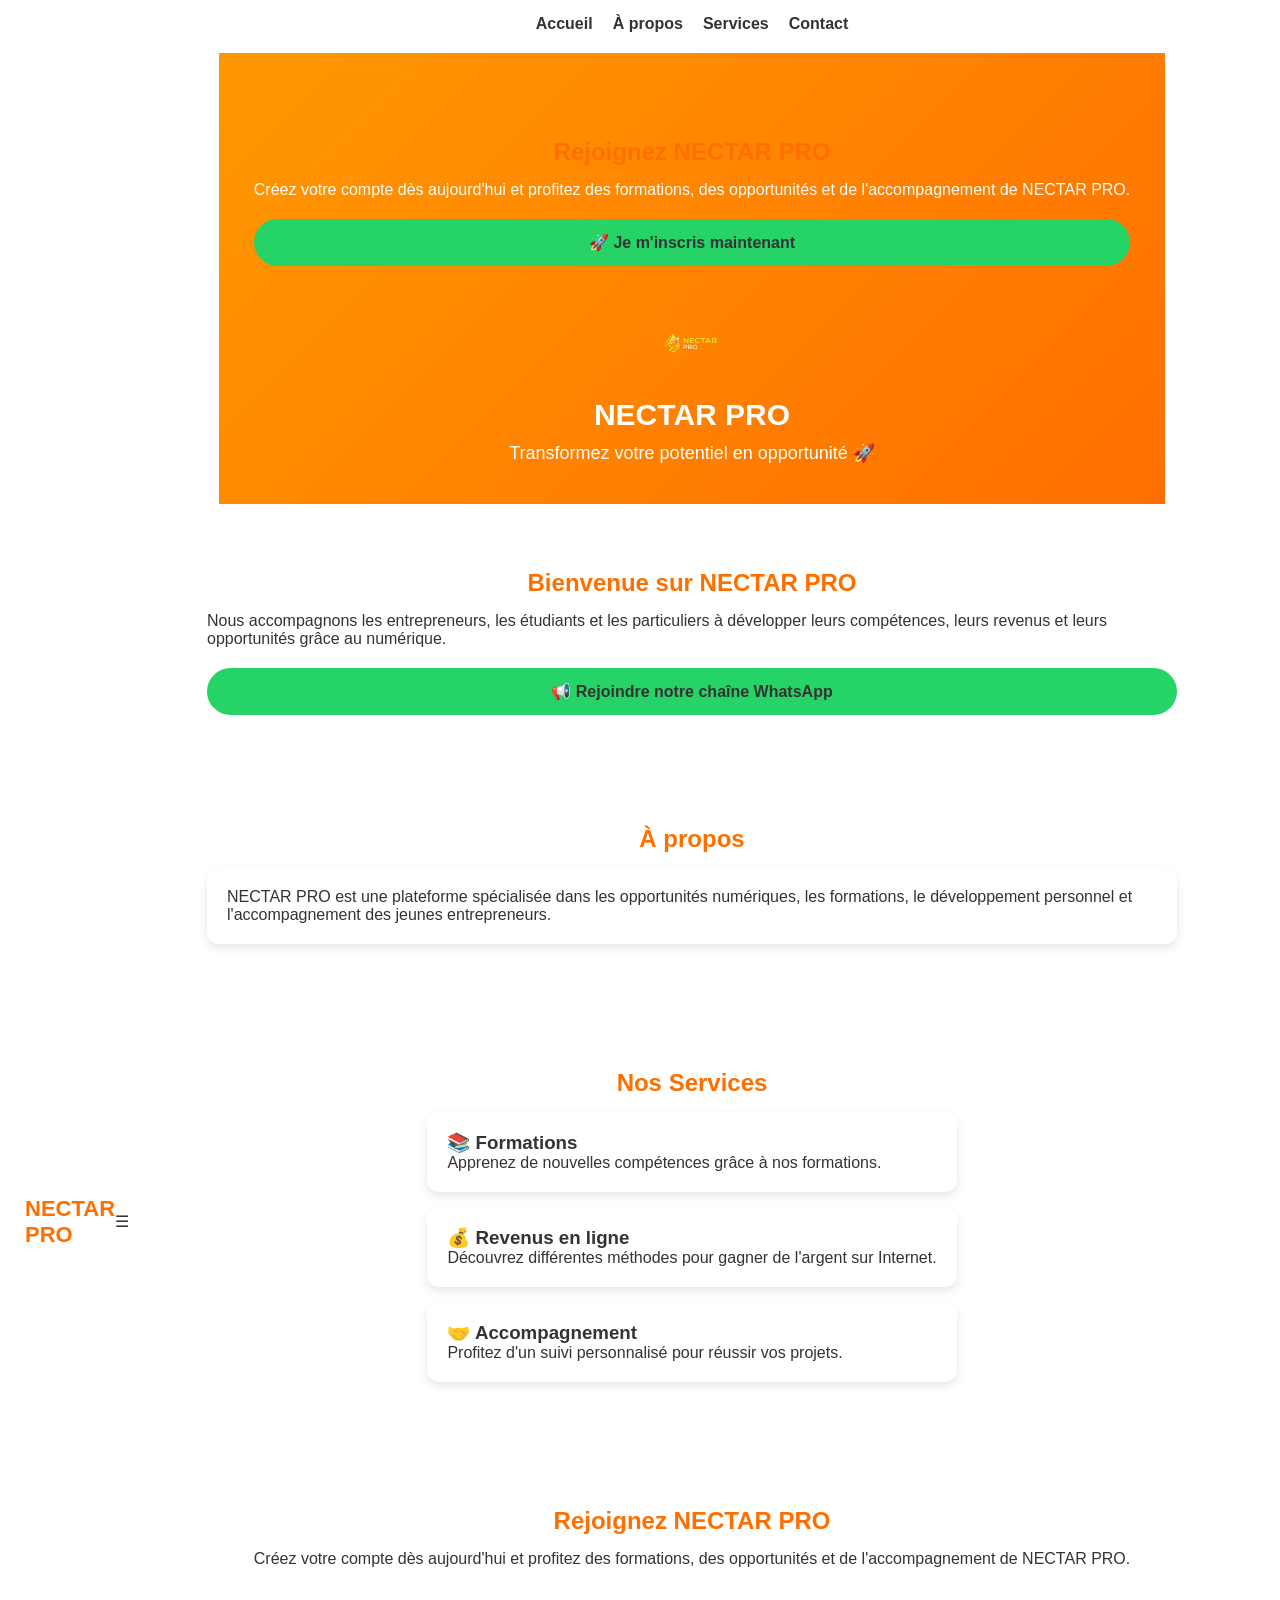
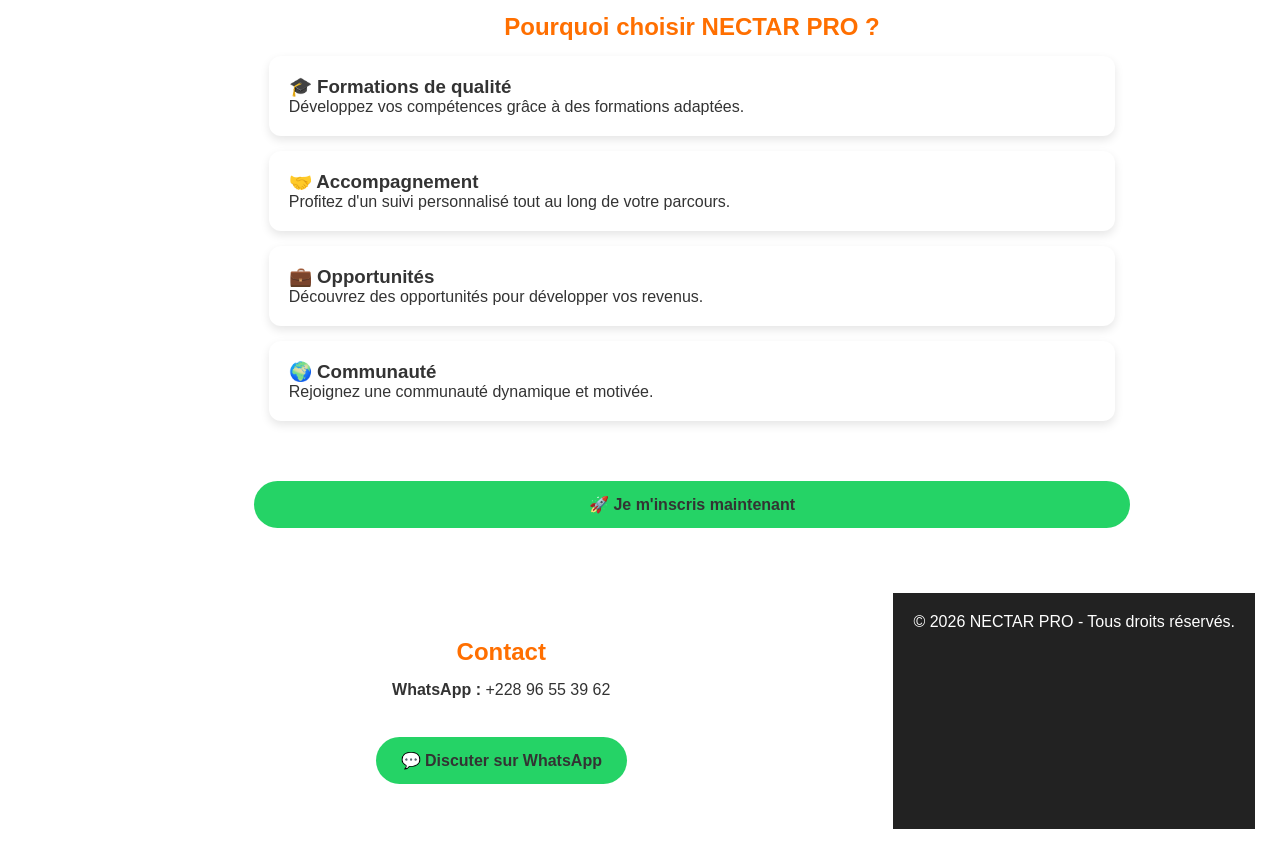
<file: index.html>
<!DOCTYPE html>
<html lang="fr">

<head>
    <meta charset="UTF-8">
    <meta name="viewport" content="width=device-width, initial-scale=1.0">
    <title>NECTAR PRO</title>
    <link rel="stylesheet" href="style.css">
</head>
<a href="https://wa.me/22896553962"
   class="whatsapp-float"
   target="_blank">
    💬
</a>
<body>

    <!-- Barre de navigation -->
    
    <nav class="navbar">
    <div class="logo-nav">NECTAR PRO</div>

    <div class="menu-toggle" id="menu-toggle">
        ☰
    </div>

    <ul class="nav-links" id="nav-links">
        <li><a href="#accueil">Accueil</a></li>
        <li><a href="#apropos">À propos</a></li>
        <li><a href="#services">Services</a></li>
        <li><a href="#contact">Contact</a></li>

    <!-- Accueil -->
    <header id="accueil">
<section class="inscription">
    <h2>Rejoignez NECTAR PRO</h2>
    <p>
        Créez votre compte dès aujourd'hui et profitez des formations,
        des opportunités et de l'accompagnement de NECTAR PRO.
    </p>

    <a href="https://nectarpro.cc/inscription?ref=mjoel0" class="btn">
        🚀 Je m'inscris maintenant
    </a>
</section>
        <img src="images/logo.png" alt="Logo NECTAR PRO" class="logo">

        <h1>NECTAR PRO</h1>

        <p class="slogan">
            Transformez votre potentiel en opportunité 🚀
        </p>

    </header>

    <!-- Bienvenue -->
    <section class="hero">

        <h2>Bienvenue sur NECTAR PRO</h2>

        <p>
            Nous accompagnons les entrepreneurs, les étudiants et les particuliers
            à développer leurs compétences, leurs revenus et leurs opportunités grâce au numérique.
        </p>

        <a href="https://whatsapp.com/channel/0029Vb8b1cFDzgTFzg5QBD3O"
           target="_blank"
           class="btn">
            📢 Rejoindre notre chaîne WhatsApp
        </a>

    </section>

    <!-- À propos -->
    <section id="apropos" class="about">

        <h2>À propos</h2>

        <div class="card">
            <p>
                NECTAR PRO est une plateforme spécialisée dans les opportunités numériques,
                les formations, le développement personnel et l'accompagnement des jeunes entrepreneurs.
            </p>
        </div>

    </section>

    <!-- Services -->
    <section id="services" class="services">

        <h2>Nos Services</h2>

        <div class="card">
            <h3>📚 Formations</h3>
            <p>Apprenez de nouvelles compétences grâce à nos formations.</p>
        </div>

        <div class="card">
            <h3>💰 Revenus en ligne</h3>
            <p>Découvrez différentes méthodes pour gagner de l'argent sur Internet.</p>
        </div>

        <div class="card">
            <h3>🤝 Accompagnement</h3>
            <p>Profitez d'un suivi personnalisé pour réussir vos projets.</p>
        </div>

    </section>
<section id="inscription">
    <h2>Rejoignez NECTAR PRO</h2>

    <p>
        Créez votre compte dès aujourd'hui et profitez des formations,
        des opportunités et de l'accompagnement de NECTAR PRO.
    </p>
<section id="avantages">
    <h2>Pourquoi choisir NECTAR PRO ?</h2>

    <div class="card">
        <h3>🎓 Formations de qualité</h3>
        <p>Développez vos compétences grâce à des formations adaptées.</p>
    </div>

    <div class="card">
        <h3>🤝 Accompagnement</h3>
        <p>Profitez d'un suivi personnalisé tout au long de votre parcours.</p>
    </div>

    <div class="card">
        <h3>💼 Opportunités</h3>
        <p>Découvrez des opportunités pour développer vos revenus.</p>
    </div>

    <div class="card">
        <h3>🌍 Communauté</h3>
        <p>Rejoignez une communauté dynamique et motivée.</p>
    </div>
                </section>
    <a href="https://nectarpro.cc/inscription?ref=mjoel0"
       target="_blank"
       class="btn">
       🚀 Je m'inscris maintenant
    </a>
    </section>
    <!-- Contact -->
    <section id="contact" class="contact">

        <h2>Contact</h2>

        <p><strong>WhatsApp :</strong> +228 96 55 39 62</p>

        <br>

        <a href="https://wa.me/22896553962"
           target="_blank"
           class="btn">
            💬 Discuter sur WhatsApp
        </a>

    </section>

    <!-- Pied de page -->
    <footer>

        <p>© 2026 NECTAR PRO - Tous droits réservés.</p>

    </footer>

    <script src="script.js"></script>

</body>
    </html>
</file>
<file: style.css>
*{
    margin:0;
    padding:0;
    box-sizing:border-box;
}

body{
    font-family:Arial,Helvetica,sans-serif;
    background:#f5f7fa;
    color:#333;
}

/* ===== Barre de navigation ===== */

.navbar{
    position:sticky;
    top:0;
    width:100%;
    background:#ffffff;
    display:flex;
    justify-content:space-between;
    align-items:center;
    padding:15px 25px;
    box-shadow:0 2px 10px rgba(0,0,0,.1);
    z-index:1000;
}

.logo-nav{
    font-size:22px;
    font-weight:bold;
    color:#ff6f00;
}

.nav-links{
    display:flex;
    list-style:none;
    gap:20px;
}

.nav-links a{
    text-decoration:none;
    color:#333;
    font-weight:bold;
    transition:.3s;
}

.nav-links a:hover{
    color:#ff6f00;
}

/* ===== Header ===== */

header{
    background:linear-gradient(135deg,#ff9800,#ff6f00);
    color:#fff;
    text-align:center;
    padding:40px 20px;
}

.logo{
    width:140px;
    max-width:100%;
    display:block;
    margin:0 auto 20px;
}

header h1{
    font-size:40px;
}

.slogan{
    margin-top:10px;
    font-size:18px;
}

/* ===== Sections ===== */

section{
    max-width:1000px;
    margin:30px auto;
    padding:20px;
}

h2{
    color:#ff6f00;
    margin-bottom:15px;
    text-align:center;
}

.card{
    background:#fff;
    border-radius:12px;
    padding:20px;
    margin:15px 0;
    box-shadow:0 4px 10px rgba(0,0,0,.1);
}

/* ===== Boutons ===== */

.btn{
    display:inline-block;
    padding:14px 25px;
    margin-top:20px;
    text-decoration:none;
    color:#fff;
    background:#25D366;
    border-radius:40px;
    font-weight:bold;
    transition:.3s;
}

.btn:hover{
    transform:scale(1.05);
}

/* ===== Contact ===== */

.contact{
    text-align:center;
}

/* ===== Pied de page ===== */

footer{
    background:#222;
    color:#fff;
    text-align:center;
    padding:20px;
}

/* ===== Responsive ===== */

@media(max-width:768px){

.navbar{
    flex-direction:column;
    align-items:center;
}

.menu-toggle{
    display:block;
    font-size:32px;
    cursor:pointer;
    margin:10px 0;
}

.nav-links{
    display:none;
    flex-direction:column;
    width:100%;
    text-align:center;
    gap:15px;
}

.nav-links.active{
    display:flex;
}

header h1{
    font-size:30px;
}

.logo{
    width:100px;
}

section{
    padding:15px;
}

.btn{
    display:block;
    width:100%;
    text-align:center;
}

}

.nav-links{
    flex-wrap:wrap;
    justify-content:center;
}

header h1{
    font-size:30px;
}

.logo{
    width:100px;
}

section{
    padding:15px;
}

.btn{
    display:block;
    width:100%;
    text-align:center;/* ===== Menu mobile ===== */

.menu-toggle{
    display:none;
    font-size:30px;
    cursor:pointer;
    color:#ff6f00;
}

@media(max-width:768px){

.menu-toggle{
    display:block;
}

.nav-links{
    display:none;
    flex-direction:column;
    width:100%;
    text-align:center;
    margin-top:15px;
}

.nav-links.active{
    display:flex;
}

    }
}

}
nav{
    position: sticky;
    top: 0;
    background: #fff;
    z-index: 1000;
    box-shadow: 0 2px 8px rgba(0,0,0,.1);
    padding: 15px 20px;
}

html{
    scroll-behavior: smooth;
}.whatsapp-float{
    position:fixed;
    bottom:20px;
    right:20px;
    width:60px;
    height:60px;
    background:#25D366;
    color:#fff;
    border-radius:50%;
    display:flex;
    align-items:center;
    justify-content:center;
    font-size:30px;
    text-decoration:none;
    box-shadow:0 5px 15px rgba(0,0,0,.3);
    z-index:1000;
    transition:.3s;
}

.whatsapp-float:hover{
    transform:scale(1.1);
    }
</file>
